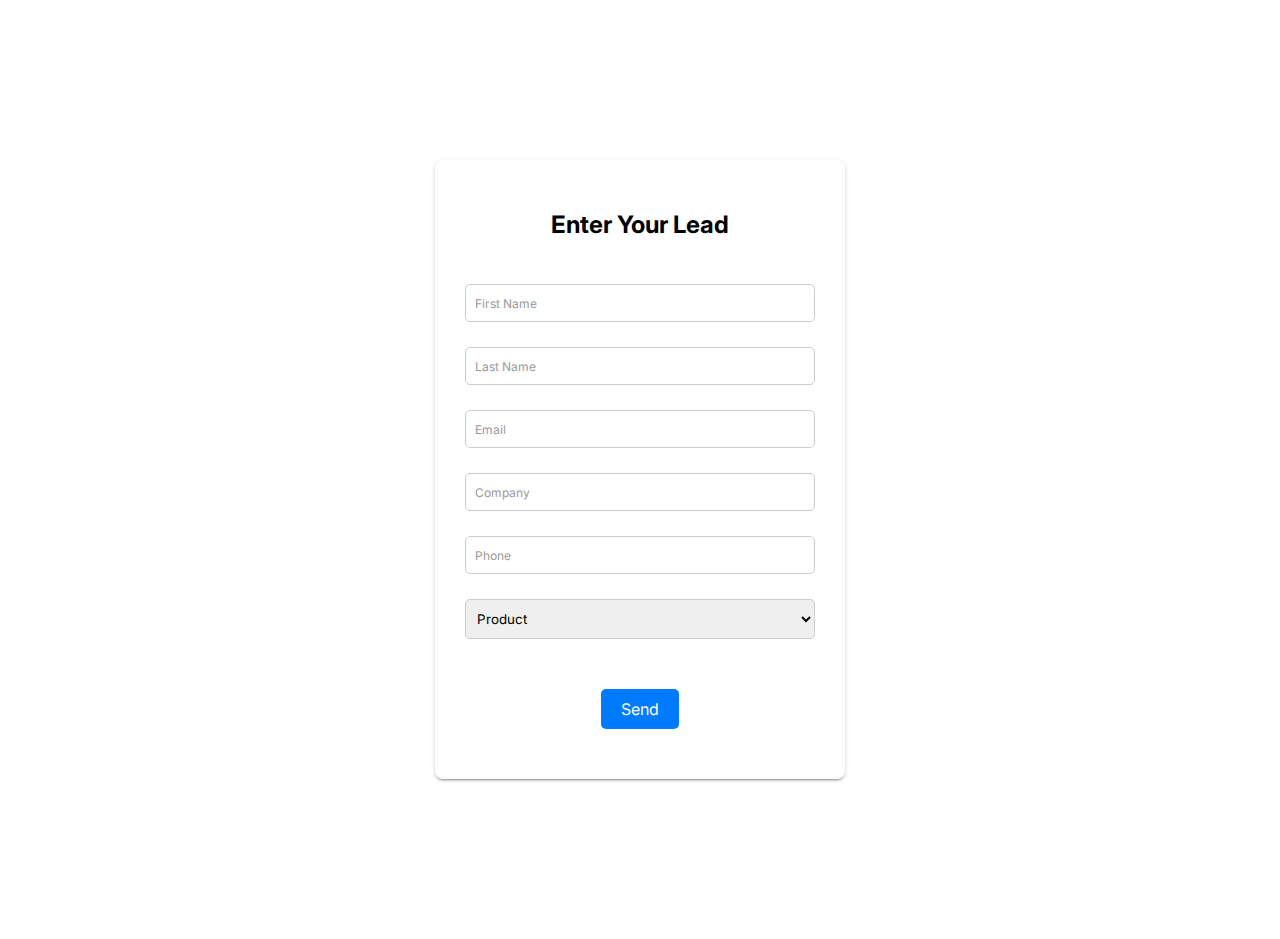
<file: Web Form/index.html>
<!DOCTYPE html>
<html>
<head>
    <META HTTP-EQUIV="Content-type" CONTENT="text/html; charset=UTF-8">
    <link rel="stylesheet" href="./style.css">
    <link rel="icon" type="image/png" href="./img/lead.png"
    <link rel="preconnect" href="https://fonts.googleapis.com">
    <link rel="preconnect" href="https://fonts.gstatic.com" crossorigin>
    <link href="https://fonts.googleapis.com/css2?family=Inter:wght@100..900&family=Open+Sans:ital,wght@0,300..800;1,300..800&display=swap" rel="stylesheet">
    <link rel="stylesheet" href="https://cdnjs.cloudflare.com/ajax/libs/font-awesome/6.5.1/css/all.min.css" integrity="sha512-DTOQO9RWCH3ppGqcWaEA1BIZOC6xxalwEsw9c2QQeAIftl+Vegovlnee1c9QX4TctnWMn13TZye+giMm8e2LwA==" crossorigin="anonymous" referrerpolicy="no-referrer" />
    <title>Lead Form</title>
</head>
<body>
    <section class="request-form-section">
      <div class="container">
        <div class="request-form__inner">
         
          <form class="request-form" action="https://webto.salesforce.com/servlet/servlet.WebToLead?encoding=UTF-8&orgId=00DIR000001LBH4" method="POST">
            <input type=hidden name='captcha_settings' value='{"keyname":"SuccessMotorsApiKey","fallback":"true","orgId":"00DIR000001LBH4","ts":""}'>
            <input type=hidden name="oid" value="00DIR000001LBH4">
            <input type=hidden name="retURL" value="https://successcraft-7b-dev-ed.develop.lightning.force.com/lightning/o/Lead/pipelineInspection?filterName=00BIR000007ugte2AA">
            
            <h2 class="request-form__headline">Enter Your Lead</h2>

            <div class="request-form__inputs">
              <div class="input-container">
                <label for="first_name" class="input-label">First Name</label>
                <input data-custom-type="text" class="input" id="first_name" maxlength="40" name="first_name" size="20" type="text" />
              </div>
        
              <div class="input-container">
                <label for="last_name" class="input-label">Last Name</label>
                <input data-custom-type="text" class="input" id="last_name" maxlength="80" name="last_name" size="20" type="text" />
              </div>
              
              <div class="input-container">
                <label for="email" class="input-label">Email</label>
                <input data-custom-type="email" class="input" id="email" maxlength="80" name="email" size="20" type="text" />
              </div>
              
              <div class="input-container">
                <label for="company" class="input-label">Company</label>
                <input data-custom-type="text" class="input" id="company" maxlength="40" name="company" size="20" type="text" />
              </div>
        
              <div class="input-container">
                <label for="phone" class="input-label">Phone</label>
                <input data-custom-type="phone" class="input" id="phone" maxlength="40" name="phone" size="20" type="text" />            
              </div>
              
              <div class="input-container">
                <!-- <label for="phone" class="input-label">Product</label>
                <input data-custom-type="list" class="input" id="00NIR000009lGZF" maxlength="255" name="00NIR000009lGZF" size="20" type="text" /> -->
                  <select class="product-select" name="00NIR000009lGZF" id="00NIR000009lGZF" type="text">
                    <option value="" selected hidden>Product</option>
                    <option value="HK007A1">Carpets Hyundai</option>
                    <option value="HK008A2">Carpets Kia</option>
                    <option value="L005A1">Carpets Lada</option>
                    <option value="R008A1">Carpets Renault</option>
                    <option value="VAG010A2">Carpets Skoda</option>
                    <option value="VAG009A1">Carpets Volkswagen</option>
                    <option value="VAG007E4">CFNA</option>
                    <option value="VAG008E5">CFNB</option>
                    <option value="VAG005E2">CFW</option>
                    <option value="VAG006E3">CWVA</option>
                    <option value="HK006E2">G4FG</option>
                    <option value="HK005E1">G4LC</option>
                    <option value="HK003C3">Hyundai Accent</option>
                    <option value="HK004C4">Hyundai Solaris</option>
                    <option value="R007E3">H4M</option>
                    <option value="HK001C1">Kia Rio</option>
                    <option value="HK002C2">Kia Rio X-Line</option>
                    <option value="R006E2">K4M</option>
                    <option value="R005E1">K7M</option>
                    <option value="L001C1">Lada Vesta</option>
                    <option value="L002C2">Lada Xray</option>
                    <option value="MI001A1">Phone holder Xiaomi</option>
                    <option value="R001C1">Renault Logan</option>
                    <option value="R002C2">Renault Logan Stepway</option>
                    <option value="R003C3">Renault Sandero</option>
                    <option value="L004E2">VAZ-21129</option>
                    <option value="L003E1">VAZ-21179</option>
                    <option value="VAG001C1">Volkswagen Polo Sedan</option>
                    <option value="VAG002C2">Volkswagen Polo 2021</option>
                  </select>
              </div>
            </div>
            <div class="g-recaptcha" data-sitekey="6LdjP5opAAAAADGcQLZunRxYV1BZVxfIqe6AYtwI"></div>
            <button id="submit-btn">Send</button>
          </form>
        </div>
      </div>
    </section>

  <script src="./script.js"></script>

  <script src="https://www.google.com/recaptcha/api.js"></script>
  <script>
    function timestamp() { var response = document.getElementById("g-recaptcha-response"); if (response == null || response.value.trim() == "") {var elems = JSON.parse(document.getElementsByName("captcha_settings")[0].value);elems["ts"] = JSON.stringify(new Date().getTime());document.getElementsByName("captcha_settings")[0].value = JSON.stringify(elems); } } setInterval(timestamp, 500); 
  </script>
</body>
</html>
</file>
<file: Web Form/style.css>
* {
    box-sizing: border-box;
    margin: 0;
    padding: 0;

    font-family: "Inter", sans-serif;
}

.container {
    max-width: 1200px;
    margin: 0 auto;
    padding: 0 20px;
}

.request-form-section {
    margin: 10rem 0;
}

.request-form__inner {
    display: flex;
    flex-direction: column;
    align-items: center;
}

.request-form {
    border-radius: 8px;
    padding: 50px 30px;
    box-shadow: 0 3px 1px -2px rgba(0, 0, 0, 0.2), 0 2px 2px 0 rgba(0, 0, 0, 0.14), 0 1px 5px 0 rgba(0, 0, 0, 0.12);
    overflow: hidden;
    background-color: white;
    display: flex;
    justify-content: center; 
    align-items: center; 
    flex-direction: column;
    
    @media (max-width: 768px) {
        max-width: 100%;
    }
}

.request-form__inputs {
    display: flex;
    flex-direction: column;
    gap: 10px;
}

.request-form__headline {
    margin-bottom: 30px;
}

.input-container {
    display: flex;
    flex-direction: column;
}

.input-label {
    transition: all 0.3s ease-in-out;
    pointer-events: none;
    color: #999;
    font-size: 12px;
    transform: translate(10px, 27px);
    font-weight: normal;
}

.input-label.active {
    transform: translate(0, 0);
    font-weight: bold;
    color: #000000;
}

.input.error {
    background-color: #ffdddd;
    border: 1px solid red;
}

input {
    width: 350px; 
    
    padding: 10px; 
    border: 1px solid #ccc; 
    border-radius: 5px; 
    box-sizing: border-box;

    @media (max-width: 768px) {
        width: 250px;
    }
}

input.active {
    outline: 1px solid #696969; 
}

.product-select {
    width: 350px; 
    
    padding: 10px;
    padding-left: 7px; 
    margin-top: 15px;
    border: 1px solid #ccc; 
    border-radius: 5px; 
    box-sizing: border-box;

    @media (max-width: 768px) {
        width: 250px;
    }
}

#submit-btn {
    padding: 10px 20px; 
    border: none; 
    border-radius: 5px; 
    background-color: #007bff; 
    color: #fff; 
    font-size: 16px; 
    cursor: pointer; 
    transition: background-color 0.3s ease; 
    margin-top: 20px;
}

#submit-btn:hover {
    background-color: #0160c5; 
}

.g-recaptcha {
    margin-top: 30px;
    /* align-self: end */
}
</file>
